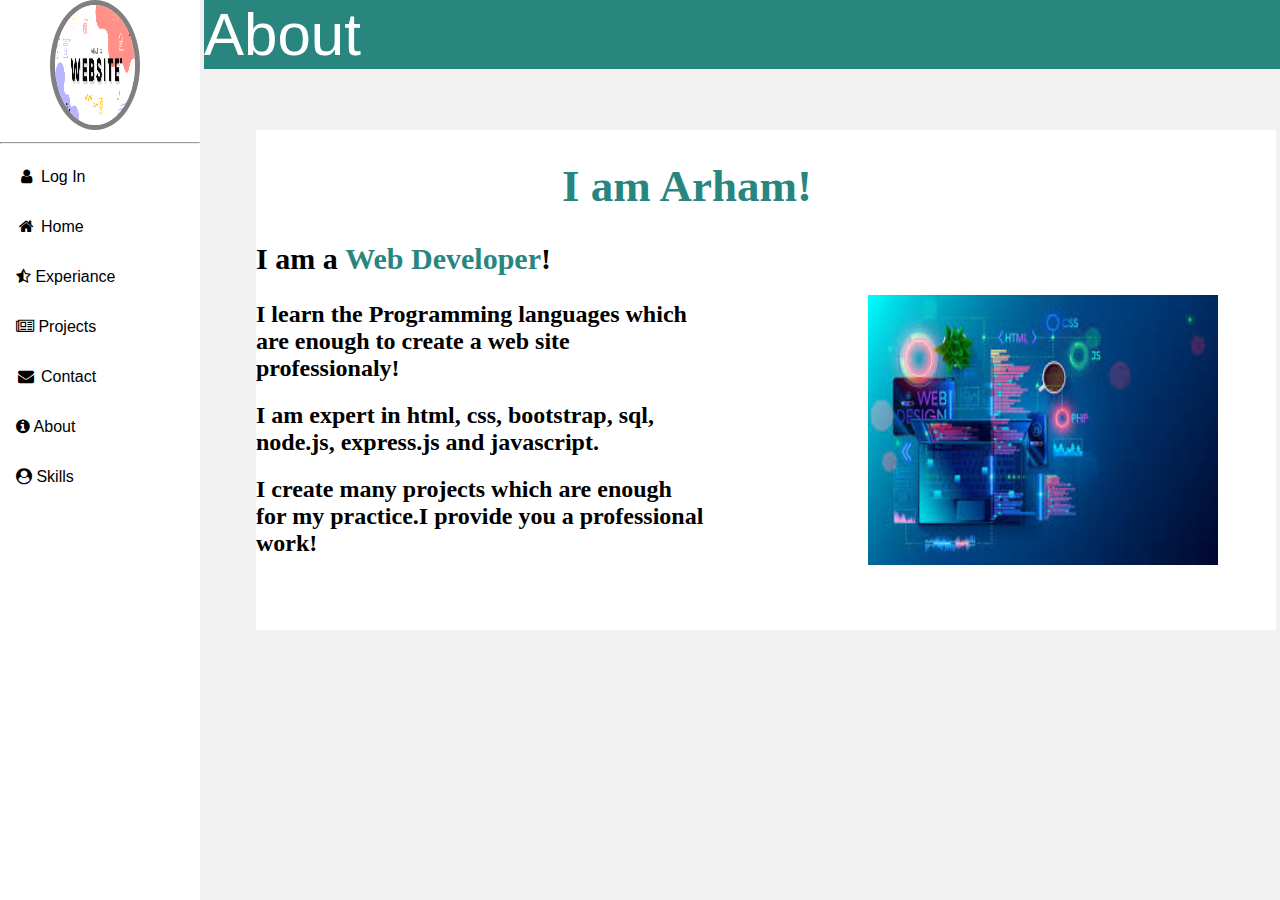
<file: about.html>
<!DOCTYPE html>
<html lang="en">
<head>
    <meta charset="UTF-8">
    <meta name="viewport" content="width=device-width, initial-scale=1.0">
    <link rel="stylesheet" href="https://cdnjs.cloudflare.com/ajax/libs/font-awesome/4.7.0/css/font-awesome.min.css">
    <link rel="stylesheet" href="style.css">
    <title>About</title>
</head>
<style>
    body {
    width: 1020px;
    background-color: #f1f1f1;
  }
  
  .sidebar {
    margin: 0;
    padding: 0;
    width: 200px;
    background-color: white;
    position: fixed;
    height: 100%;
    overflow: auto;
    bottom: 0;
  }
  
  .sidebar a {
    display: block;
    color: black;
    padding: 16px;
    text-decoration: none;
  }
   
  
  .sidebar a:hover {
    background-color: #555;
    color: white;
  }
  
  
  @media screen and (max-width: 1000px) {
    .sidebar {
      width: 100%;
      height: auto;
      position: relative;
    }
    .sidebar a {float: left;}
  }

  .myImage {
    width: 80px;
    height: 90pt;
    border: 5px solid gray;
    border-radius: 50%;
    margin-left: 50px;
  }

  @media screen and (max-width: 1000px) {
    .myImage {
        display: none;
    }
  }

  .line {
    color: gray;
  }

  @media screen and (max-width: 1000px) {
    .line {
        display: none;
    }
  }

  .ap {
        position: relative;
        left: 20%;
        top: -60px;
    }

    .abo {
        color: white;
        font-size: 60px;
        width: 1020px;
        margin: auto;
        background-color: rgb(40, 134, 127);
        padding-right: 115px;
    }

    .mainK {
        background-color: white;
        width: 1020px;
        height: 500px;
        position: absolute;
        left: 20%;
        top: 130px;
    }

    .containerC {
      font-family: 'lucida fax';
    }

    .ma {
      color: rgb(40, 134, 127);
      font-size: 45px;
      margin-left: 30%;
    }

    .bo {
      font-size: 30px;
    }

    .we {
      color: rgb(40, 134, 127);
    }

    .bb {
      width: 450px;
    }

    .bbb {
      width: 450px;
    }

    .bbbb {
      width: 450px;
    }

    .im {
      width: 350px;
      height: 270px;
      left: 60%;
      position: absolute;
      bottom: 13%;
    }


</style>
<body>
    <div class="sidebar">
        <img class="myImage" src="./image/What-is-Website.png">
    <hr class="line">
        <a href="./logIn.html"><i class="fa fa-fw fa-user"></i>  Log In</a>
        <a href="./index.html" class="active"><i class="fa fa-fw fa-home"></i> Home</a>
        <a href="./experiance.html"><i class="fa fa-star-half-full"></i> Experiance</a>
        <a href="./project.html"><i class="fa fa-newspaper-o"></i>  Projects</a>
        <a href="./contact.html"><i class="fa fa-fw fa-envelope"></i> Contact</a>
        <a href="./about.html"><i class="fa fa-info-circle"></i>  About</a>
        <a href="./skills.html" class="split"><i class="fa fa-user-circle"></i> Skills</a>
        <a href="javascript:void(0);" class="icon" onclick="myFunction()">
        </a>
    </div>

    <div class="ap">
      <div class="abo"><p>About</p>

      </div>
  </div>

  <div class="mainK">
    <div class="containerC">
      <div class="abou">
        <h1 class="ma">I am Arham!</h1>
        <h2 class="bo">I am a <b class="we">Web Developer</b>!</h2>
        <h2 class="bb">I learn the Programming languages which are enough to create a web site professionaly!</h2>
        <h2 class="bbb">I am expert in html, css, bootstrap, sql, node.js, express.js and javascript.</h2>
        <h2 class="bbbb">I create many projects which are enough for my practice.I provide you a professional work!</h2>
      </div>

      <img class="im" src="./image/images (1).jpeg">
    </div>
  </div>

    
</body>
</html>
</file>
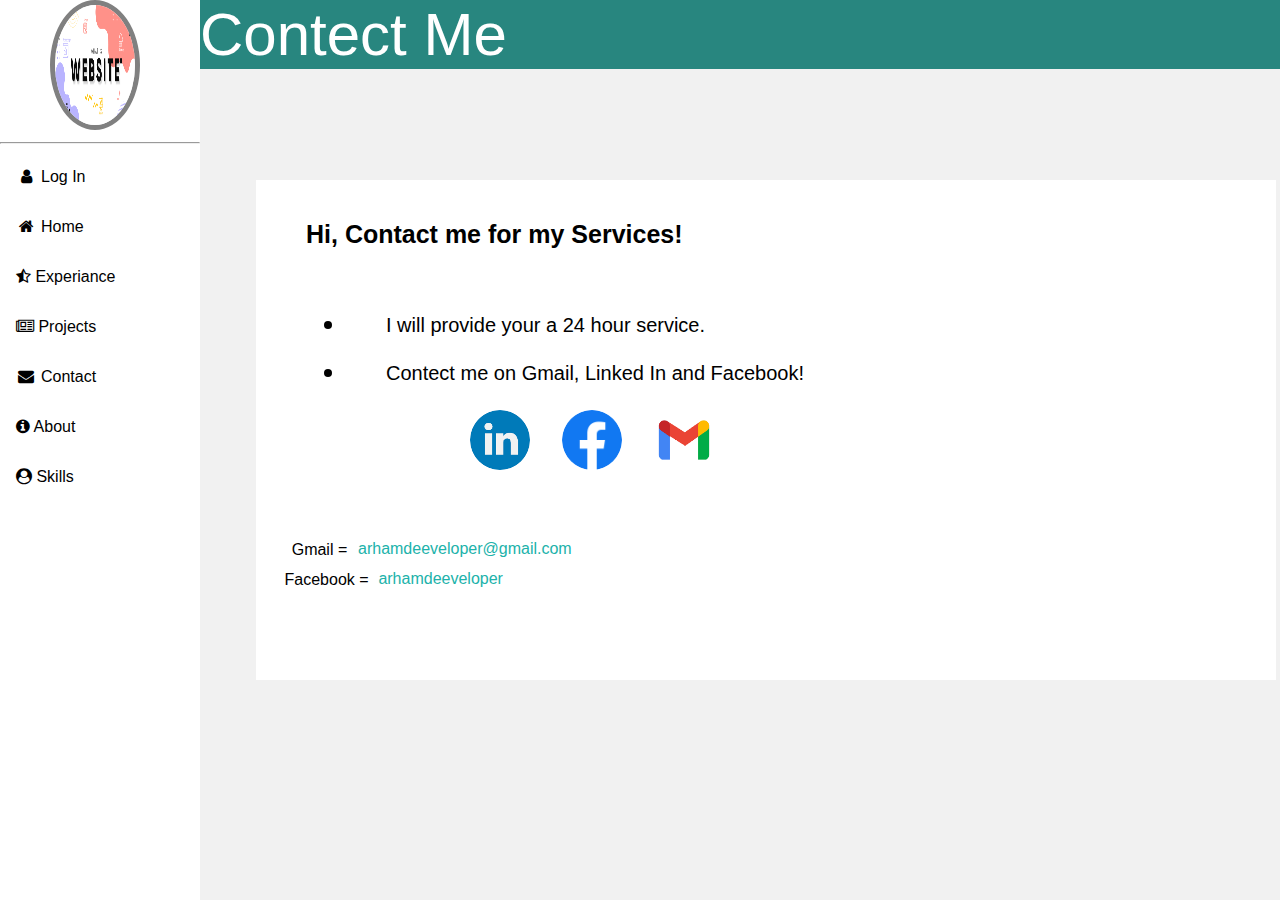
<file: contact.html>
<!DOCTYPE html>
<html lang="en">
<head>
    <meta charset="UTF-8">
    <meta name="viewport" content="width=device-width, initial-scale=1.0">
    <link rel="stylesheet" href="https://cdnjs.cloudflare.com/ajax/libs/font-awesome/4.7.0/css/font-awesome.min.css">
    <link rel="stylesheet" href="style.css">
    <title>Contact</title>
</head>
<style>
    body {
    width: 1020px;
    background-color: #f1f1f1;
  }
  
  .sidebar {
    margin: 0;
    padding: 0;
    width: 200px;
    background-color: white;
    position: fixed;
    height: 100%;
    overflow: auto;
    bottom: 0;
  }
  
  .sidebar a {
    display: block;
    color: black;
    padding: 16px;
    text-decoration: none;
  }
   
  
  .sidebar a:hover {
    background-color: #555;
    color: white;
  }
  
  
  @media screen and (max-width: 1000px) {
    .sidebar {
      width: 100%;
      height: auto;
      position: relative;
    }
    .sidebar a {float: left;}
  }

  .myImage {
    width: 80px;
    height: 90pt;
    border: 5px solid gray;
    border-radius: 50%;
    margin-left: 50px;
  }

  @media screen and (max-width: 1000px) {
    .myImage {
        display: none;
    }
  }

  .line {
    color: gray;
  }

  @media screen and (max-width: 1000px) {
    .line {
        display: none;
    }
  }

  .al {
        position: relative;
        left: 200px;
        top: -60px;
    }

    .cont {
        color: white;
        font-size: 60px;
        width: 1020px;
        margin: auto;
        background-color: rgb(40, 134, 127);
        padding-right: 115px;
    }

    .mainG {
        background-color: white;
        width: 1020px;
        height: 500px;
        position: absolute;
        left: 20%;
        top: 20%;
    }

    .ap {
        position: relative;
        left: 20%;
        top: 1930px;
    }

    

    .AA {
        font-size: 25px;
        margin-left: 50px;
        margin-top: 40px;
    }

    .T {
        font-size: 25px;
        margin-top: 40px;
    }

    .TT {
        font-size: 20px;
        margin-left: 40px;
        margin-top: 60px;
    }

    .TTT {
        font-size: 20px;
        margin-left: 40px;
    }

    .Z {
        width: 60px;
        height: 60px;
        border-radius: 50%;
        position: absolute;
        left: 21%;
        cursor: pointer;
    }

    .Y {
        width: 60px;
        height: 60px;
        border-radius: 50%;
        position: absolute;
        left: 30%;
        cursor: pointer;
    }

    .X {
        width: 60px;
        height: 60px;
        border-radius: 50%;
        left: 39%;
        position: absolute;
        cursor: pointer;
    }

    .p {
        top: 68.9%;
        position: absolute;
        left: 3.5%;
    }

    .pp {
        text-decoration: none;
        top: 72%;
        left: 10%;
        position: absolute;
        color: lightseagreen;
    }

    .l {
        top: 75%;
        position: absolute;
        left: 2.8%;
    }

    .ll {
        text-decoration: none;
        top: 78%;
        left: 12%;
        position: absolute;
        color: lightseagreen;
    }


</style>
<body>
    <div class="sidebar">
        <img class="myImage" src="./image/What-is-Website.png">
    <hr class="line">
        <a href="./logIn.html"><i class="fa fa-fw fa-user"></i>  Log In</a>
        <a href="./index.html" class="active"><i class="fa fa-fw fa-home"></i> Home</a>
        <a href="./experiance.html"><i class="fa fa-star-half-full"></i> Experiance</a>
        <a href="./project.html"><i class="fa fa-newspaper-o"></i>  Projects</a>
        <a href="./contact.html"><i class="fa fa-fw fa-envelope"></i> Contact</a>
        <a href="./about.html"><i class="fa fa-info-circle"></i>  About</a>
        <a href="./skills.html" class="split"><i class="fa fa-user-circle"></i> Skills</a>
        <a href="javascript:void(0);" class="icon" onclick="myFunction()">
        </a>
    </div>

    <div class="al">
        <div class="cont"><p>Contect Me</p>

        </div>
    </div>

    <div class="mainG">
        <div class="containerB">
            <div class="AA">
            <p class="T"><b>Hi, Contact me for my Services!</b><br></p>
            <ul><li><p class="TT">I will provide your a 24 hour service.</p></li>
            <li><p class="TTT">Contect me on Gmail, Linked In and Facebook!</p></li></ul>
            </div>

            <a><img class="Y" src="./image/facebook.png"/></a>
            <a><img class="Z" src="./image/link.png"/></a>
            <a><img class="X" src="./image/gmail.png"/></a>
        </div>
        <div class="tt">
            <p class="p">Gmail =</p><a class="pp" href="www.google.com"> arhamdeeveloper@gmail.com</a>
            <p class="l">Facebook =</p><a class="ll" href="www.facebook.com">arhamdeeveloper</a>
        </div>
    </div>
</body>
</html>
</file>
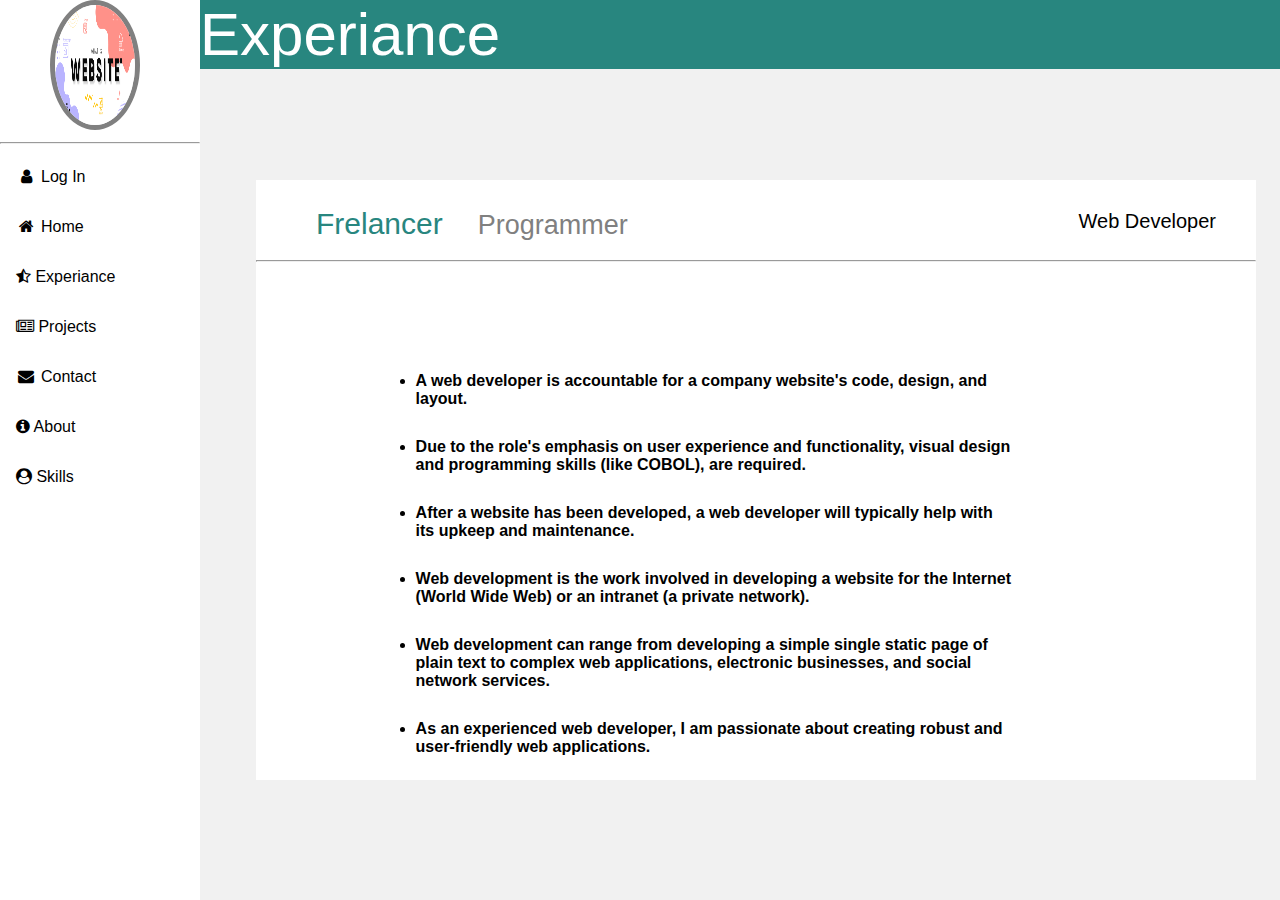
<file: experiance.html>
<!DOCTYPE html>
<html lang="en">
<head>
    <meta charset="UTF-8">
    <meta name="viewport" content="width=device-width, initial-scale=1.0">
    <link rel="stylesheet" href="https://cdnjs.cloudflare.com/ajax/libs/font-awesome/4.7.0/css/font-awesome.min.css">
    <link rel="stylesheet" href="style.css">
    <title>Experiance</title>
</head>
<style>
   body {
    width: 1020px;
    background-color: #f1f1f1;
  }
  
  .sidebar {
    margin: 0;
    padding: 0;
    width: 200px;
    background-color: white;
    position: fixed;
    height: 100%;
    overflow: auto;
    bottom: 0;
  }
  
  .sidebar a {
    display: block;
    color: black;
    padding: 16px;
    text-decoration: none;
  }
   
  
  .sidebar a:hover {
    background-color: #555;
    color: white;
  }
  
  
  @media screen and (max-width: 1000px) {
    .sidebar {
      width: 100%;
      height: auto;
      position: relative;
    }
    .sidebar a {float: left;}
  }

  .myImage {
    width: 80px;
    height: 90pt;
    border: 5px solid gray;
    border-radius: 50%;
    margin-left: 50px;
  }

  @media screen and (max-width: 1000px) {
    .myImage {
        display: none;
    }
  }

  .line {
    color: gray;
  }

  @media screen and (max-width: 1000px) {
    .line {
        display: none;
    }
  }

  .exp-container {
        position: relative;
        left: 200px;
    }

    .af {
        color: white;
        font-size: 60px;
        width: 1020px;
        margin: auto;
        background-color: rgb(40, 134, 127);
        padding-right: 115px;
    }

    .main {
        background-color: white;
        position: absolute;
        width: 1000px;
        height: 600px;
        left: 20%;
        top: 20%;
    }

    .hea {
        width: 1000px;
    }

    .lef {
        float: left;
        margin-left: 60px;
        margin-top: 27px;
        color: rgb(40, 134, 127);
        font-size: 30px;
        height: 20px;
    }

    .mid {
        float: left;
        margin-top: 30px;
        font-size: 27px;
        height: 20px;
        color: grey;
        margin-left: 35px;
    }

    .rig {
        float: right;
        margin-right: 40px;
        margin-top: 30px;
        font-size: 20px;
    }

    .ar {
        margin-top: 80px;
    }

    .bod {
        position: absolute;
        width: 700px;
        left: 27%;
        top: 38%;
    }
    
    .yp {
        color: black;
        margin: 30px;
        font-weight: bold;
    }
</style>
<body>
    <div class="sidebar">
        <img class="myImage" src="./image/What-is-Website.png">
    <hr class="line">
        <a href="./logIn.html"><i class="fa fa-fw fa-user"></i>  Log In</a>
        <a href="./index.html" class="active"><i class="fa fa-fw fa-home"></i> Home</a>
        <a href="./experiance.html"><i class="fa fa-star-half-full"></i> Experiance</a>
        <a href="./project.html"><i class="fa fa-newspaper-o"></i>  Projects</a>
        <a href="./contact.html"><i class="fa fa-fw fa-envelope"></i> Contact</a>
        <a href="./about.html"><i class="fa fa-info-circle"></i>  About</a>
        <a href="./skills.html" class="split"><i class="fa fa-user-circle"></i> Skills</a>
        <a href="javascript:void(0);" class="icon" onclick="myFunction()">
        </a>
    </div>

    <div class="exp-container">
        <div class="exp-title">
            <p class="af">Experiance</p>
        </div>
    </div>

    <div class="main">
        <div class="hea">
            <p class="lef">Frelancer</p>
            <p class="mid">Programmer</p>
            <p class="rig">Web Developer</p>
        </div>
        <hr class="ar">
    </div>
    <div class="bod">
        <ul>
            <li class="yp">A web developer is accountable for a
                           company website's code, design, and 
                           layout.
            </li>
            <li class="yp">Due to the role's emphasis on
                           user experience and functionality, 
                           visual design and programming skills
                           (like COBOL), are required.
            </li>
            <li class="yp"> After a website has been developed,
                            a web developer  will typically help
                            with its upkeep and maintenance.
            </li>
            <li class="yp">Web development is the work involved 
                           in developing a website for the Internet
                           (World Wide Web) or an intranet (a private
                           network).
            </li>
            <li class="yp">Web development can range from developing
                           a simple single static page of plain text
                           to complex web applications, electronic
                           businesses, and social network services.
            </li>
            <li class="yp">As an experienced web developer, I am 
                           passionate about creating robust and 
                           user-friendly web applications. 
            </li>
        </ul>
    </div>
</body>
</html>
</file>
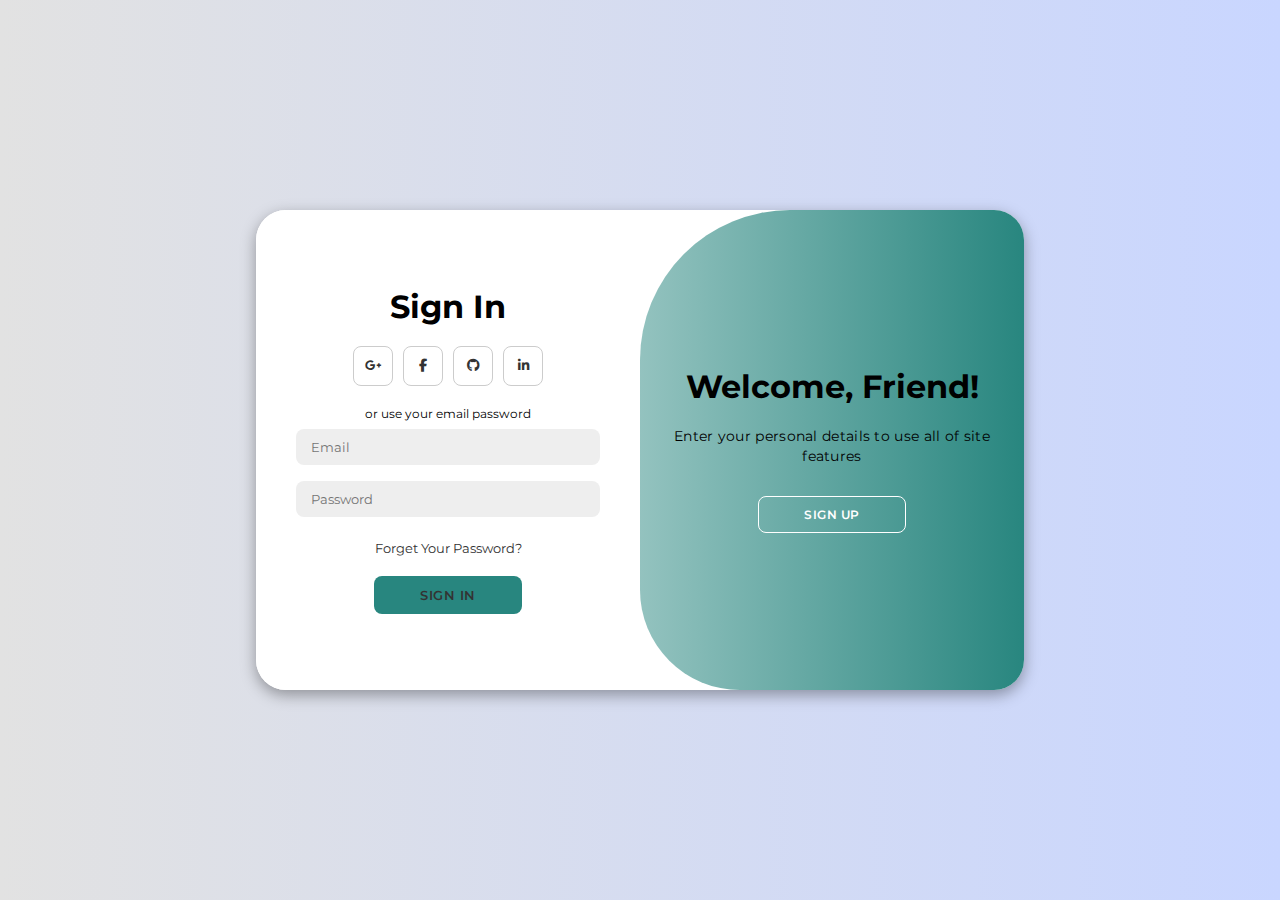
<file: logIn.html>
<!DOCTYPE html>
<html lang="en">

<head>
    <meta charset="UTF-8">
    <meta name="viewport" content="width=device-width, initial-scale=1.0">
    <link rel="stylesheet" href="https://cdnjs.cloudflare.com/ajax/libs/font-awesome/6.4.2/css/all.min.css">
    <link rel="stylesheet" href="logIn.css">
    <title>Modern Login Page</title>
</head>

<body>

    <div class="container" id="container">
        <div class="form-container sign-up">
            <form>
                <h1>Create Account</h1>
                <div class="social-icons">
                    <a href="#" class="icon"><i class="fa-brands fa-google-plus-g"></i></a>
                    <a href="#" class="icon"><i class="fa-brands fa-facebook-f"></i></a>
                    <a href="#" class="icon"><i class="fa-brands fa-github"></i></a>
                    <a href="#" class="icon"><i class="fa-brands fa-linkedin-in"></i></a>
                </div>
                <span>or use your email for registeration</span>
                <input type="text" placeholder="Name">
                <input type="email" placeholder="Email">
                <input type="password" placeholder="Password">
                <button class="Sign">Sign Up</button>
            </form>
        </div>
        <div class="form-container sign-in">
            <form>
                <h1>Sign In</h1>
                <div class="social-icons">
                    <a href="#" class="icon"><i class="fa-brands fa-google-plus-g"></i></a>
                    <a href="#" class="icon"><i class="fa-brands fa-facebook-f"></i></a>
                    <a href="#" class="icon"><i class="fa-brands fa-github"></i></a>
                    <a href="#" class="icon"><i class="fa-brands fa-linkedin-in"></i></a>
                </div>
                <span>or use your email password</span>
                <input type="email" placeholder="Email">
                <input type="password" placeholder="Password">
                <a href="#">Forget Your Password?</a>
                <button><a href="./index.html">Sign In</a></button>
            </form>
        </div>
        <div class="toggle-container">
            <div class="toggle">
                <div class="toggle-panel toggle-left">
                    <h1>Welcome Back !</h1>
                    <p>Enter your personal details to use all of site features</p>
                    <button class="hidden" id="login">Sign In</button>
                </div>
                <div class="toggle-panel toggle-right">
                    <h1>Welcome, Friend!</h1>
                    <p>Enter your personal details to use all of site features</p>
                    <button class="hidden" id="register">Sign Up</button>
                </div>
            </div>
        </div>
    </div>

    <script src="logIn.js"></script>
</body>

</html>
</file>
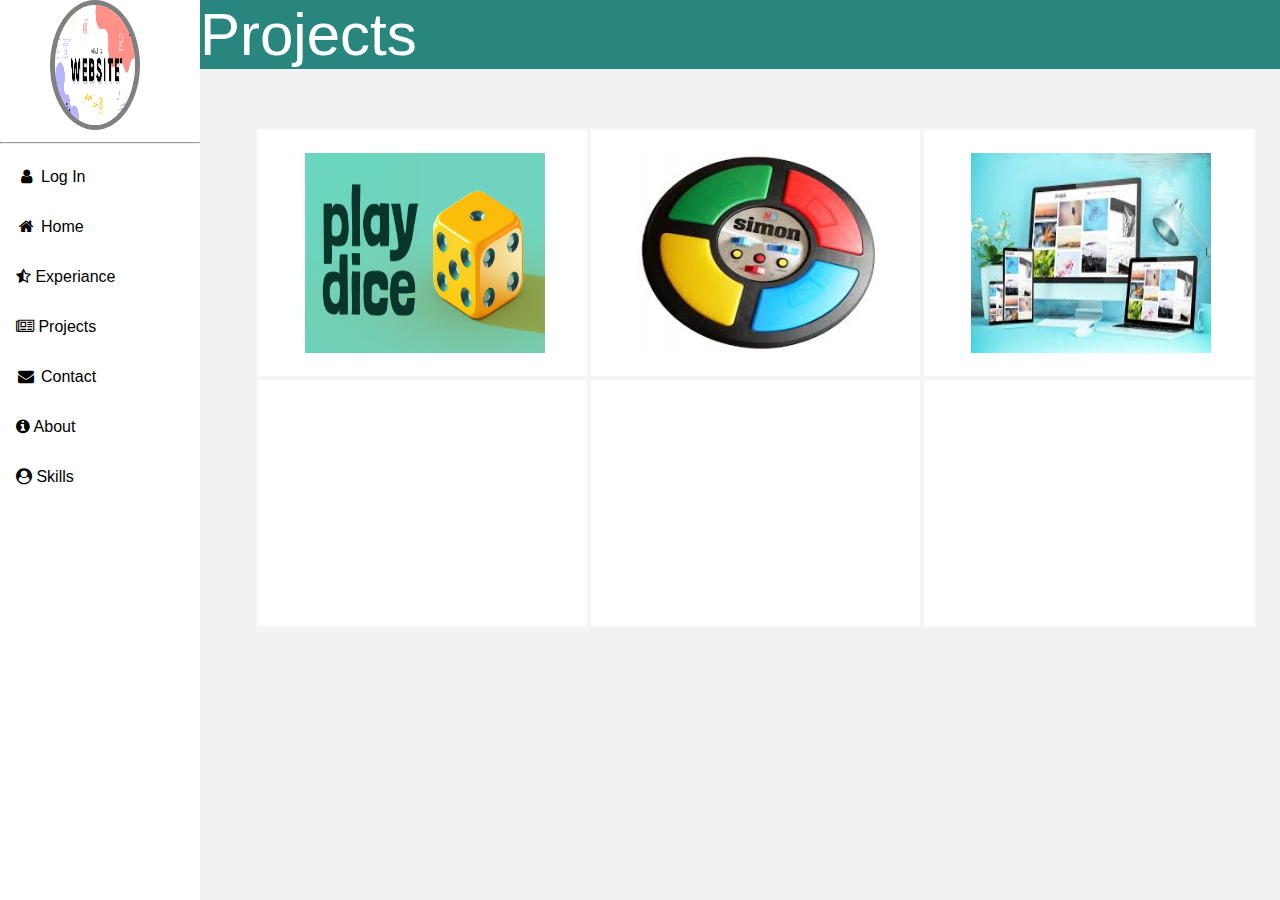
<file: project.html>
<!DOCTYPE html>
<html lang="en">
<head>
    <meta charset="UTF-8">
    <meta name="viewport" content="width=device-width, initial-scale=1.0">
    <link rel="stylesheet" href="https://cdnjs.cloudflare.com/ajax/libs/font-awesome/4.7.0/css/font-awesome.min.css">
    <link rel="stylesheet" href="style.css">
    <title>Projects</title>
</head>
<style>
   body {
    width: 1020px;
    background-color: #f1f1f1;
  }
  
  .sidebar {
    margin: 0;
    padding: 0;
    width: 200px;
    background-color: white;
    position: fixed;
    height: 100%;
    overflow: auto;
    bottom: 0;
  }
  
  .sidebar a {
    display: block;
    color: black;
    padding: 16px;
    text-decoration: none;
  }
   
  
  .sidebar a:hover {
    background-color: #555;
    color: white;
  }
  
  
  @media screen and (max-width: 1000px) {
    .sidebar {
      width: 100%;
      height: auto;
      position: relative;
    }
    .sidebar a {float: left;}
  }

  .myImage {
    width: 80px;
    height: 90pt;
    border: 5px solid gray;
    border-radius: 50%;
    margin-left: 50px;
  }

  @media screen and (max-width: 1000px) {
    .myImage {
        display: none;
    }
  }

  .line {
    color: gray;
  }

  @media screen and (max-width: 1000px) {
    .line {
        display: none;
    }
  }

    .ag {
        position: absolute;
        left: 200px;
        top: -60px;
    }

    .pro {
        color: white;
        font-size: 60px;
        width: 1020px;
        background-color: rgb(40, 134, 127);
        padding-right: 115px;
    }

    .mainT {
        background-color: white;
        width: 1000px;
        height: 500px;
        position: absolute;
        left: 20%;
        top: 128px;
    }

    .grid-containerA {
        display: grid;
        grid-template-columns: 333px 333px 334px;
        grid-template-rows: 250px 250px;
        position: relative;
        margin: auto;
    }

    .A {
        background-color: white;
        border: 2px solid whitesmoke;
    }

    .dice {
        width: 240px;
        height: 200px;
        margin-left: 47px;
        margin-top: 23px;
        position: absolute;
    }

    .dice:hover {
        display: none;
    }

    #A {
        width: 244px;
        height: 200px;
        position: relative;
        margin-left: 14%;
        margin-top: 7%;
        font-size: 0px;
    }

    #A:hover {
        font-size: 20px;
        background-color: white;
        color: black;
        text-align: center;
    }

    .simon {
        width: 240px;
        height: 200px;
        margin-left: 47px;
        margin-top: 23px;
        position: absolute;
    }

    .simon:hover {
        display: none;
    }

    #B {
        width: 244px;
        height: 200px;
        position: relative;
        margin-left: 14%;
        margin-top: 7%;
        font-size: 0px;
    }

    #B:hover {
        font-size: 20px;
        background-color: white;
        color: black;
        text-align: center;
    }

    .B {
        background-color: white;
        border: 2px solid whitesmoke;
    }

    .portfolio {
        width: 240px;
        height: 200px;
        margin-left: 47px;
        margin-top: 23px;
        position: absolute;
    }

    .portfolio:hover {
        display: none;
    }

    #C {
        width: 244px;
        height: 200px;
        position: relative;
        margin-left: 14%;
        margin-top: 7%;
        font-size: 0px;
    }

    #C:hover {
        font-size: 20px;
        background-color: white;
        color: black;
        text-align: center;
    }

    .C {
        background-color: white;
        border: 2px solid whitesmoke;
    }

    .D {
        background-color: white;
        border: 2px solid whitesmoke;
    }

    .E {
        background-color: white;
        border: 2px solid whitesmoke;
    }

    .F {
        background-color: white;
        border: 2px solid whitesmoke;
    }
</style>
<body>
    <div class="sidebar">
        <img class="myImage" src="./image/What-is-Website.png">
    <hr class="line">
        <a href="./index.html"><i class="fa fa-fw fa-user"></i>  Log In</a>
        <a href="./home.html" class="active"><i class="fa fa-fw fa-home"></i> Home</a>
        <a href="./experiance.html"><i class="fa fa-star-half-full"></i> Experiance</a>
        <a href="./project.html"><i class="fa fa-newspaper-o"></i>  Projects</a>
        <a href="./contact.html"><i class="fa fa-fw fa-envelope"></i> Contact</a>
        <a href="./about.html"><i class="fa fa-info-circle"></i>  About</a>
        <a href="./skills.html" class="split"><i class="fa fa-user-circle"></i> Skills</a>
        <a href="javascript:void(0);" class="icon" onclick="myFunction()">
        </a>
    </div>

    <div class="ag">    
        <div class="pro"><p>Projects</p>
        
        </div>
    </div>
    <div class="mainT">
        <div class="grid-containerA">
            <div class="A"><img class="dice" src="./image/dice.png"/><p id="A">
                <b>Dice Game</b><br><br>
                I create a Dice game which has too much fun! It's totally exist on your luck!<br><br>
                I made this by using html, css and javascript.
            </p></div>
            <div class="B"><img class="simon" src="./image/images.jpeg"/><p id="B">
                <b>Simon game</b><br><br>
                I create a simon game which provide you a random number to play it!<br><br>
                I made this by using the html, css and javascript.
            </p></div>
            <div class="C"><img class="portfolio" src="./image/images (2).jpeg"><p id="C">
                <b>Portfolio</b><br><br>
                I create a portfolio for myself. I create it for my own work!<br><br>
                I also made it by using html, css and javascript.
            </p></div>
            <div class="C"></div>
            <div class="D"></div>
            <div class="E"></div>
            <div class="F"></div>
        </div>
    </div>
</body>
</html>
</file>
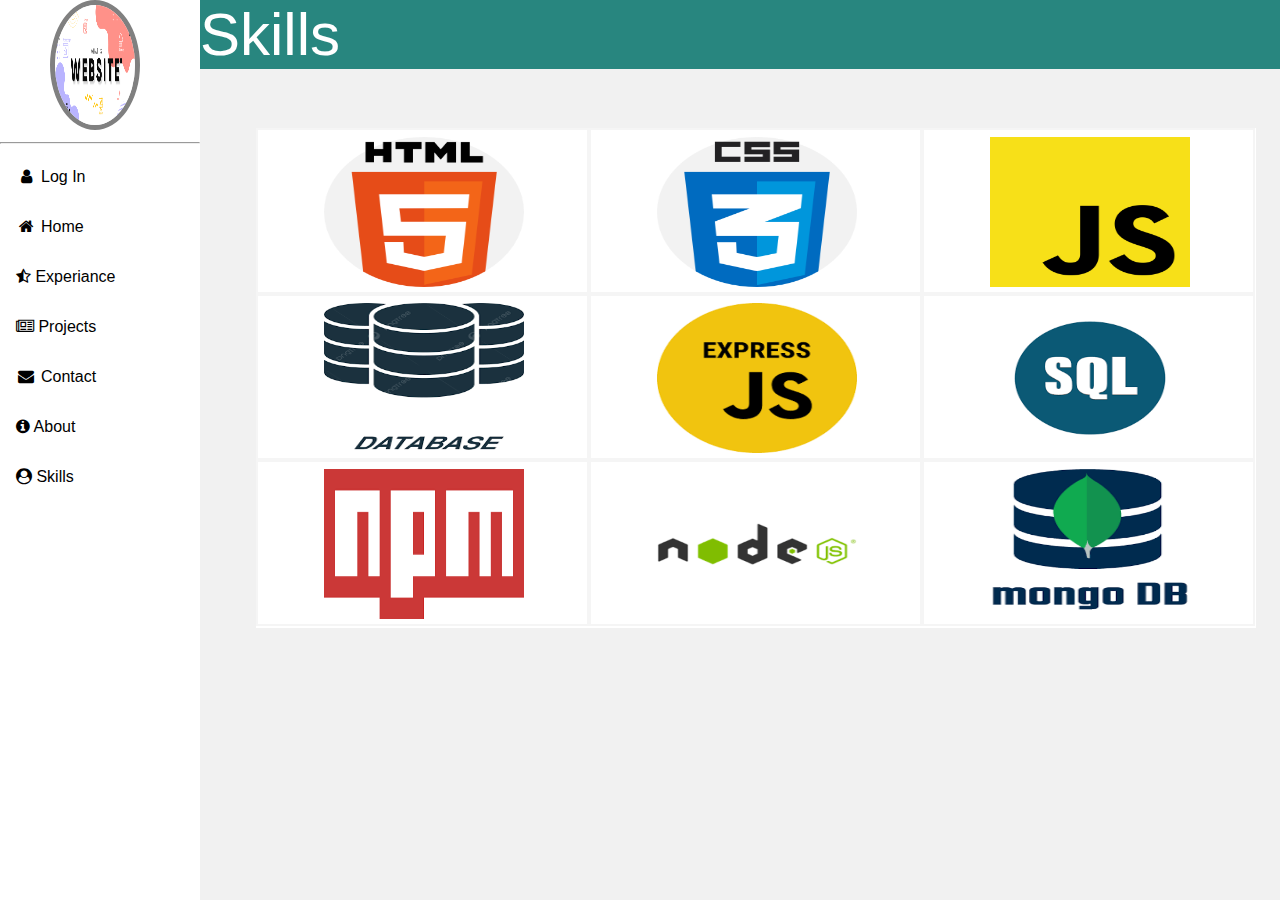
<file: skills.html>
<!DOCTYPE html>
<html lang="en">
<head>
    <meta charset="UTF-8">
    <meta name="viewport" content="width=device-width, initial-scale=1.0">
    <link rel="stylesheet" href="https://cdnjs.cloudflare.com/ajax/libs/font-awesome/4.7.0/css/font-awesome.min.css">
    <link rel="stylesheet" href="style.css">
    <title>Skils</title>
</head>
<style>
    body {
    width: 1020px;
    background-color: #f1f1f1;
  }
  
  .sidebar {
    margin: 0;
    padding: 0;
    width: 200px;
    background-color: white;
    position: fixed;
    height: 100%;
    overflow: auto;
    bottom: 0;
  }
  
  .sidebar a {
    display: block;
    color: black;
    padding: 16px;
    text-decoration: none;
  }
   
  
  .sidebar a:hover {
    background-color: #555;
    color: white;
  }
  
  
  @media screen and (max-width: 1000px) {
    .sidebar {
      width: 100%;
      height: auto;
      position: relative;
    }
    .sidebar a {float: left;}
  }

  .myImage {
    width: 80px;
    height: 90pt;
    border: 5px solid gray;
    border-radius: 50%;
    margin-left: 50px;
  }

  @media screen and (max-width: 1000px) {
    .myImage {
        display: none;
    }
  }

  .line {
    color: gray;
  }

  @media screen and (max-width: 1000px) {
    .line {
        display: none;
    }
  }


  .ay {
    position: absolute;
    left: 200px;
    top: -60px;
  }

  .skil {
        color: white;
        font-size: 60px;
        width: 1020px;
        background-color: rgb(40, 134, 127);
        padding-right: 115px;
    }

    .mainY {
        background-color: white;
        width: 1000px;
        height: 500px;
        position: absolute;
        left: 20%;
        top: 128px;
    }

    .grid-containerY {
        display: grid;
        grid-template-columns: 333px 333px 333px;
        grid-template-rows: 166px 166px 166px;
        position: relative;
        margin: auto;
    }

    .htm {
        width: 200px;
        height: 150px;
        margin-left: 20%;
        margin-top: 2%;
    }

    .a {
        background-color: white;
        border: 2px solid whitesmoke;
    }

    .cs {
        width: 200px;
        height: 150px;
        margin-left: 20%;
        margin-top: 2%;
    }

    .b {
        background-color: white;
        border: 2px solid whitesmoke;
    }

    .jav {
        width: 200px;
        height: 150px;
        margin-left: 20%;
        margin-top: 2%;
    }

    .c {
        background-color: white;
        border: 2px solid whitesmoke;
    }

    .dat {
        width: 200px;
        height: 150px;
        margin-left: 20%;
        margin-top: 2%;
    }


    .d {
        background-color: white;
        border: 2px solid whitesmoke;
    }

    .expr {
        width: 200px;
        height: 150px;
        margin-left: 20%;
        margin-top: 2%;
    }

    .e {
        background-color: white;
        border: 2px solid whitesmoke;
    }

    .sql {
        width: 200px;
        height: 150px;
        margin-left: 20%;
        margin-top: 2%;
    }

    .f {
        background-color: white;
        border: 2px solid whitesmoke;
    }

    .npm {
        width: 200px;
        height: 150px;
        margin-left: 20%;
        margin-top: 2%;
    }

    .g {
        background-color: white;
        border: 2px solid whitesmoke;
    }

    .nod {
        width: 200px;
        height: 150px;
        margin-left: 20%;
        margin-top: 2%;
    }

    .h {
        background-color: white;
        border: 2px solid whitesmoke;
    }

    .mon {
        width: 200px;
        height: 150px;
        margin-left: 20%;
        margin-top: 2%;
    }

    .i {
        background-color: white;
        border: 2px solid whitesmoke;
    }





</style>
<body>
    <div class="sidebar">
        <img class="myImage" src="./image/What-is-Website.png">
    <hr class="line">
        <a href="./logIn.html"><i class="fa fa-fw fa-user"></i>  Log In</a>
        <a href="./index.html" class="active"><i class="fa fa-fw fa-home"></i> Home</a>
        <a href="./experiance.html"><i class="fa fa-star-half-full"></i> Experiance</a>
        <a href="./project.html"><i class="fa fa-newspaper-o"></i>  Projects</a>
        <a href="./contact.html"><i class="fa fa-fw fa-envelope"></i> Contact</a>
        <a href="./about.html"><i class="fa fa-info-circle"></i>  About</a>
        <a href="./skills.html" class="split"><i class="fa fa-user-circle"></i> Skills</a>
        <a href="javascript:void(0);" class="icon" onclick="myFunction()">
        </a>
    </div>

    <div class="ay">
        <div class="skil"><p>Skills</p>

        </div>
    </div>

    <div class="mainY">
        <div class="grid-containerY">
            <div class="a">
                <img class="htm" src="./image/htm.png">
            </div>
            <div class="b">
                <img class="cs" src="./image/cspng.png">
            </div>
            <div class="c">
                <img class="jav" src="./image/j.png">
            </div>
            <div class="d">
                <img class="dat" src="./image/databas.png">
            </div>
            <div class="e">
                <img class="expr" src="./image/expres.png">
            </div>
            <div class="f">
                <img class="sql" src="./image/sql.png">
            </div>
            <div class="g">
                <img class="npm" src="./image/npm.png">
            </div>
            <div class="h">
                <img class="nod" src="./image/node.png">
            </div>
            <div class="i">
                <img class="mon" src="./image/mong.png">
            </div>
        </div>
    </div>
</body>
</html>
</file>
<file: style.css>
body {
    margin: 0;
    font-family: "Lato", sans-serif;
    background-color: rgb(40, 134, 127);
  }
  
  .sidebar {
    margin: 0;
    padding: 0;
    width: 200px;
    background-color: white;
    position: fixed;
    height: 100%;
    overflow: auto;
    bottom: 0;
  }
  
  .sidebar a {
    display: block;
    color: black;
    padding: 16px;
    text-decoration: none;
  }
   
  
  .sidebar a:hover {
    background-color: #555;
    color: white;
  }
  
  
  @media screen and (max-width: 1000px) {
    .sidebar {
      width: 100%;
      height: auto;
      position: relative;
    }
    .sidebar a {float: left;}
  }

  .myImage {
    width: 80px;
    height: 90pt;
    border: 5px solid gray;
    border-radius: 50%;
    margin-left: 50px;
  }

  @media screen and (max-width: 1000px) {
    .myImage {
        display: none;
    }
  }

  .line {
    color: gray;
  }

  @media screen and (max-width: 1000px) {
    .line {
        display: none;
    }
  }
  

  .name {
    position: absolute;
    left: 30%;
    font-size: 60px;
    color: white;
  }

  .IAm {
    color: white;
    left: 30%;
    position: absolute;
    top: 25%;
  }

  .para {
    color: white;
    left: 30%;
    position: absolute;
    top: 35%;
  }
  .fac {
    position: absolute;
    left: 33%;
    top: 54%;
    width: 60px;
    height: 60px;
  }
  .lin {
    position: absolute;
    left: 39%;
    top: 54%;
    width: 65px;
    height: 65px;
    border-radius: 50%;
  }

  .readMore {
    position: absolute;
    left: 30%;
    top: 66%;
    width: 140px;
    border-radius: 20%;
    height: 50px;
    font-size: 20px;
    background-color: white;
    color: rgb(40, 134, 127);
    cursor: pointer;
  }

  .con {
    position: absolute;
    left: 43%;
    top: 66%;
    width: 138px;
    height: 48px;
    border-radius: 20%;
    font-size: 20px;
    background-color: rgb(40, 134, 127);
    cursor: pointer;
    color: white;
    border: 2px solid white;
  }

  .con:hover {
    background-color: white;
    color: rgb(40, 134, 127);
  }
</file>
<file: logIn.css>
@import url('https://fonts.googleapis.com/css2?family=Montserrat:wght@300;400;500;600;700&display=swap');

*{
    margin: 0;
    padding: 0;
    box-sizing: border-box;
    font-family: 'Montserrat', sans-serif;
}

body{
    background-color: #c9d6ff;
    background: linear-gradient(to right, #e2e2e2, #c9d6ff);
    display: flex;
    align-items: center;
    justify-content: center;
    flex-direction: column;
    height: 100vh;
}

.container{
    background-color: #fff;
    border-radius: 30px;
    box-shadow: 0 5px 15px rgba(0, 0, 0, 0.35);
    position: relative;
    overflow: hidden;
    width: 768px;
    max-width: 100%;
    min-height: 480px;
}

.container p{
    font-size: 14px;
    line-height: 20px;
    letter-spacing: 0.3px;
    margin: 20px 0;
}

.container span{
    font-size: 12px;
}

.container a{
    color: #333;
    font-size: 13px;
    text-decoration: none;
    margin: 15px 0 10px;
}

.container button{
    background-color: rgb(40, 134, 127);
    color: #fff;
    font-size: 12px;
    padding: 10px 45px;
    border: 1px solid transparent;
    border-radius: 8px;
    font-weight: 600;
    letter-spacing: 0.5px;
    text-transform: uppercase;
    margin-top: 10px;
    cursor: pointer;
}

.container button:hover{
    background-color: white;
    color: rgb(40, 134, 127);
    border: 2px solid rgb(40, 134, 127);
}

.container button.hidden{
    background-color: transparent;
    border-color: #fff;
}

.container form{
    background-color: #fff;
    display: flex;
    align-items: center;
    justify-content: center;
    flex-direction: column;
    padding: 0 40px;
    height: 100%;
}

.container input{
    background-color: #eee;
    border: none;
    margin: 8px 0;
    padding: 10px 15px;
    font-size: 13px;
    border-radius: 8px;
    width: 100%;
    outline: none;
}

.form-container{
    position: absolute;
    top: 0;
    height: 100%;
    transition: all 0.6s ease-in-out;
}

.sign-in{
    left: 0;
    width: 50%;
    z-index: 2;
}

.container.active .sign-in{
    transform: translateX(100%);
}

.sign-up{
    left: 0;
    width: 50%;
    opacity: 0;
    z-index: 1;
}

.container.active .sign-up{
    transform: translateX(100%);
    opacity: 1;
    z-index: 5;
    animation: move 0.6s;
}

@keyframes move{
    0%, 49.99%{
        opacity: 0;
        z-index: 1;
    }
    50%, 100%{
        opacity: 1;
        z-index: 5;
    }
}

.social-icons{
    margin: 20px 0;
}

.social-icons a{
    border: 1px solid #ccc;
    border-radius: 20%;
    display: inline-flex;
    justify-content: center;
    align-items: center;
    margin: 0 3px;
    width: 40px;
    height: 40px;
}

.toggle-container{
    position: absolute;
    top: 0;
    left: 50%;
    width: 50%;
    height: 100%;
    overflow: hidden;
    transition: all 0.6s ease-in-out;
    border-radius: 150px 0 0 100px;
    z-index: 1000;
}

.container.active .toggle-container{
    transform: translateX(-100%);
    border-radius: 0 150px 100px 0;
}

.toggle{
    background-color: linear-gradient(to left, rgb(4, 105, 99), green);
    height: 100%;
    background: linear-gradient(to right, white  , rgb(40, 134, 127));
    color: black;
    position: relative;
    left: -100%;
    height: 100%;
    width: 200%;
    transform: translateX(0);
    transition: all 0.6s ease-in-out;
}

.container.active .toggle{
    transform: translateX(50%);
}

.toggle-panel{
    position: absolute;
    width: 50%;
    height: 100%;
    display: flex;
    align-items: center;
    justify-content: center;
    flex-direction: column;
    padding: 0 30px;
    text-align: center;
    top: 0;
    transform: translateX(0);
    transition: all 0.6s ease-in-out;
}

.toggle-left{
    transform: translateX(-200%);
}

.container.active .toggle-left{
    transform: translateX(0);
}

.toggle-right{
    right: 0;
    transform: translateX(0);
}

.container.active .toggle-right{
    transform: translateX(200%);
}
</file>
